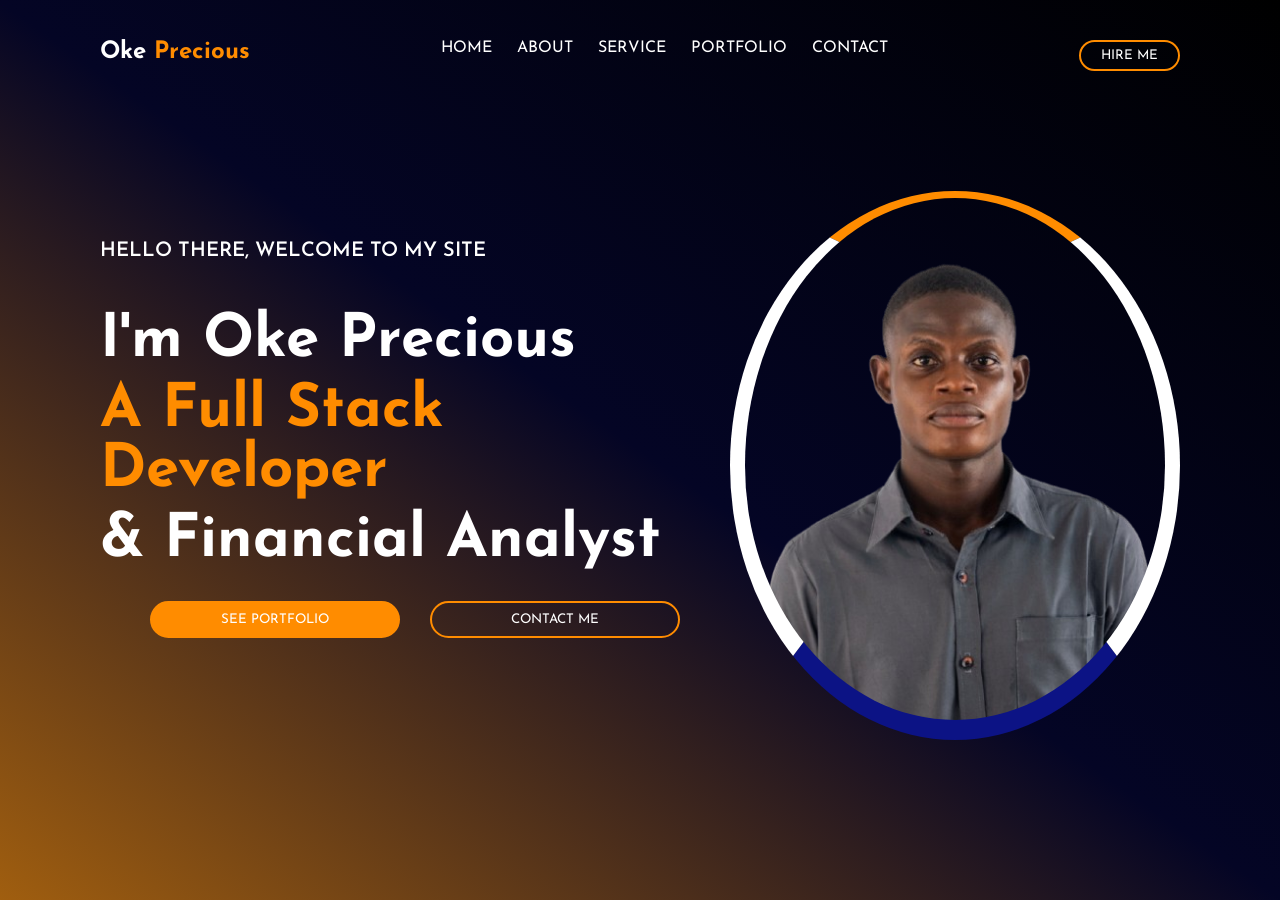
<file: index.html>
<!DOCTYPE html>
<html lang="en">
<head>
    <meta charset="UTF-8">
    <meta name="viewport" content="width=device-width, initial-scale=1.0">
    <title>Hero Page</title>
    <link rel="stylesheet" href="./style.css">
    <link rel="preconnect" href="https://fonts.googleapis.com">
    <link rel="preconnect" href="https://fonts.gstatic.com" crossorigin>
    <link href="https://fonts.googleapis.com/css2?family=Josefin+Sans:ital,wght@0,100..700;1,100..700&display=swap" rel="stylesheet">

</head>
<body>
    <nav class="navbar">
        <h2>
            Oke
            <span>Precious</span>
        </h2>

        <ul class="navList">
            <li><a href="#">HOME</a></li>
            <li><a href="#">ABOUT</a></li>
            <li><a href="#">SERVICE</a></li>
            <li><a href="./Portfolio Assignment/portfolionxtpage.html" target="_blank">PORTFOLIO</a></li>
            <li><a href="./Portfolio Assignment/portfolioass.html">CONTACT</a></li>
        </ul>

        <button class="hireMe">HIRE ME</button>
    </nav>
    <section>
        <div class="container1">
            <p>HELLO THERE, WELCOME TO MY SITE</p>
             <h1>I'm Oke Precious</h1>
             <h1 class="redTxt">A Full Stack Developer</h1>
             <h1>& Financial Analyst</h1>
             <div class="contactCon">
                <a href="./Portfolio Assignment/portfolionxtpage.html" target="_blank">
                    <button class="seePortfolio">See Portfolio</button>
                </a>
                <a href="./Portfolio Assignment/portfolioass.html" target="_blank">
                    <button class="contactMe">Contact me</button>
                </a>
             </div>
        </div>

        <div class="container2">
            <div class="myImage"></div>
        </div>
    </section>
</body>
</html>
</file>
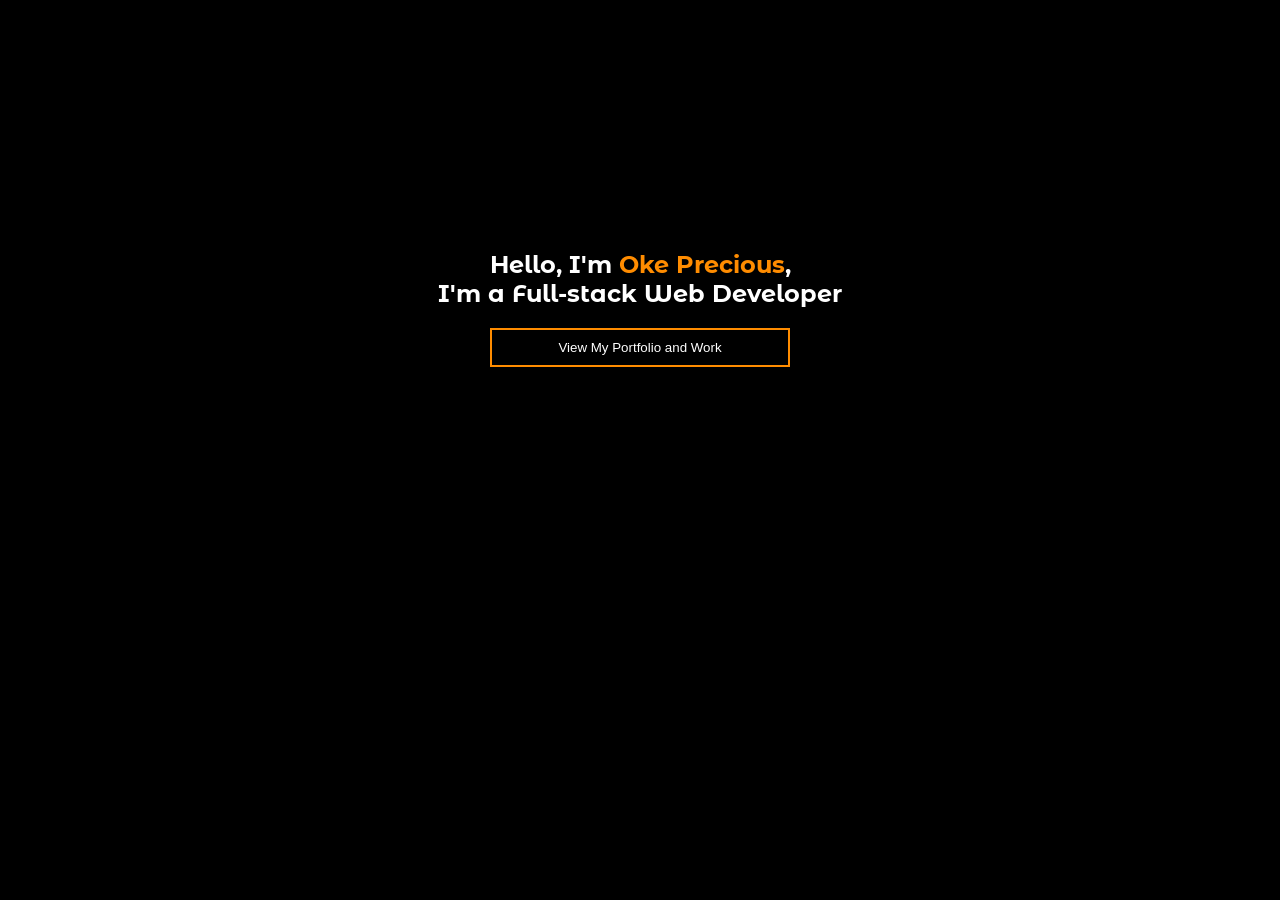
<file: Portfolio Assignment/portfolioass.html>
<!DOCTYPE html>
<html lang="en">
<head>
    <meta charset="UTF-8">
    <meta name="viewport" content="width=device-width, initial-scale=1.0">
    <link href="https://fonts.googleapis.com/css2?family=Montserrat+Alternates:ital,wght@1,800;1,900&display=swap" rel="stylesheet">
</head>
    <title>My Porfolio</title>
    
<body style="padding: 0; margin: 0; background-color: black; font-family:'Montserrat Alternates', sans-serif;">
    <div style="text-align: center; width: 100; margin-top: 250px; color: white;" >
        <h2>
            Hello, I'm 
            <span style="color: rgb(255, 140, 0);">Oke Precious</span>,
            <br>
            I'm a Full-stack Web Developer
        </h2>

        <a href="./portfolionxtpage.html" target="_blank">
            <button style="padding:10px; color: white; width: 300px; border: 2px solid rgb(255, 140, 0);; background-color: transparent;">
                View My Portfolio and Work
            </button>
        </a>
    </div>
</body>
</html>x
</file>
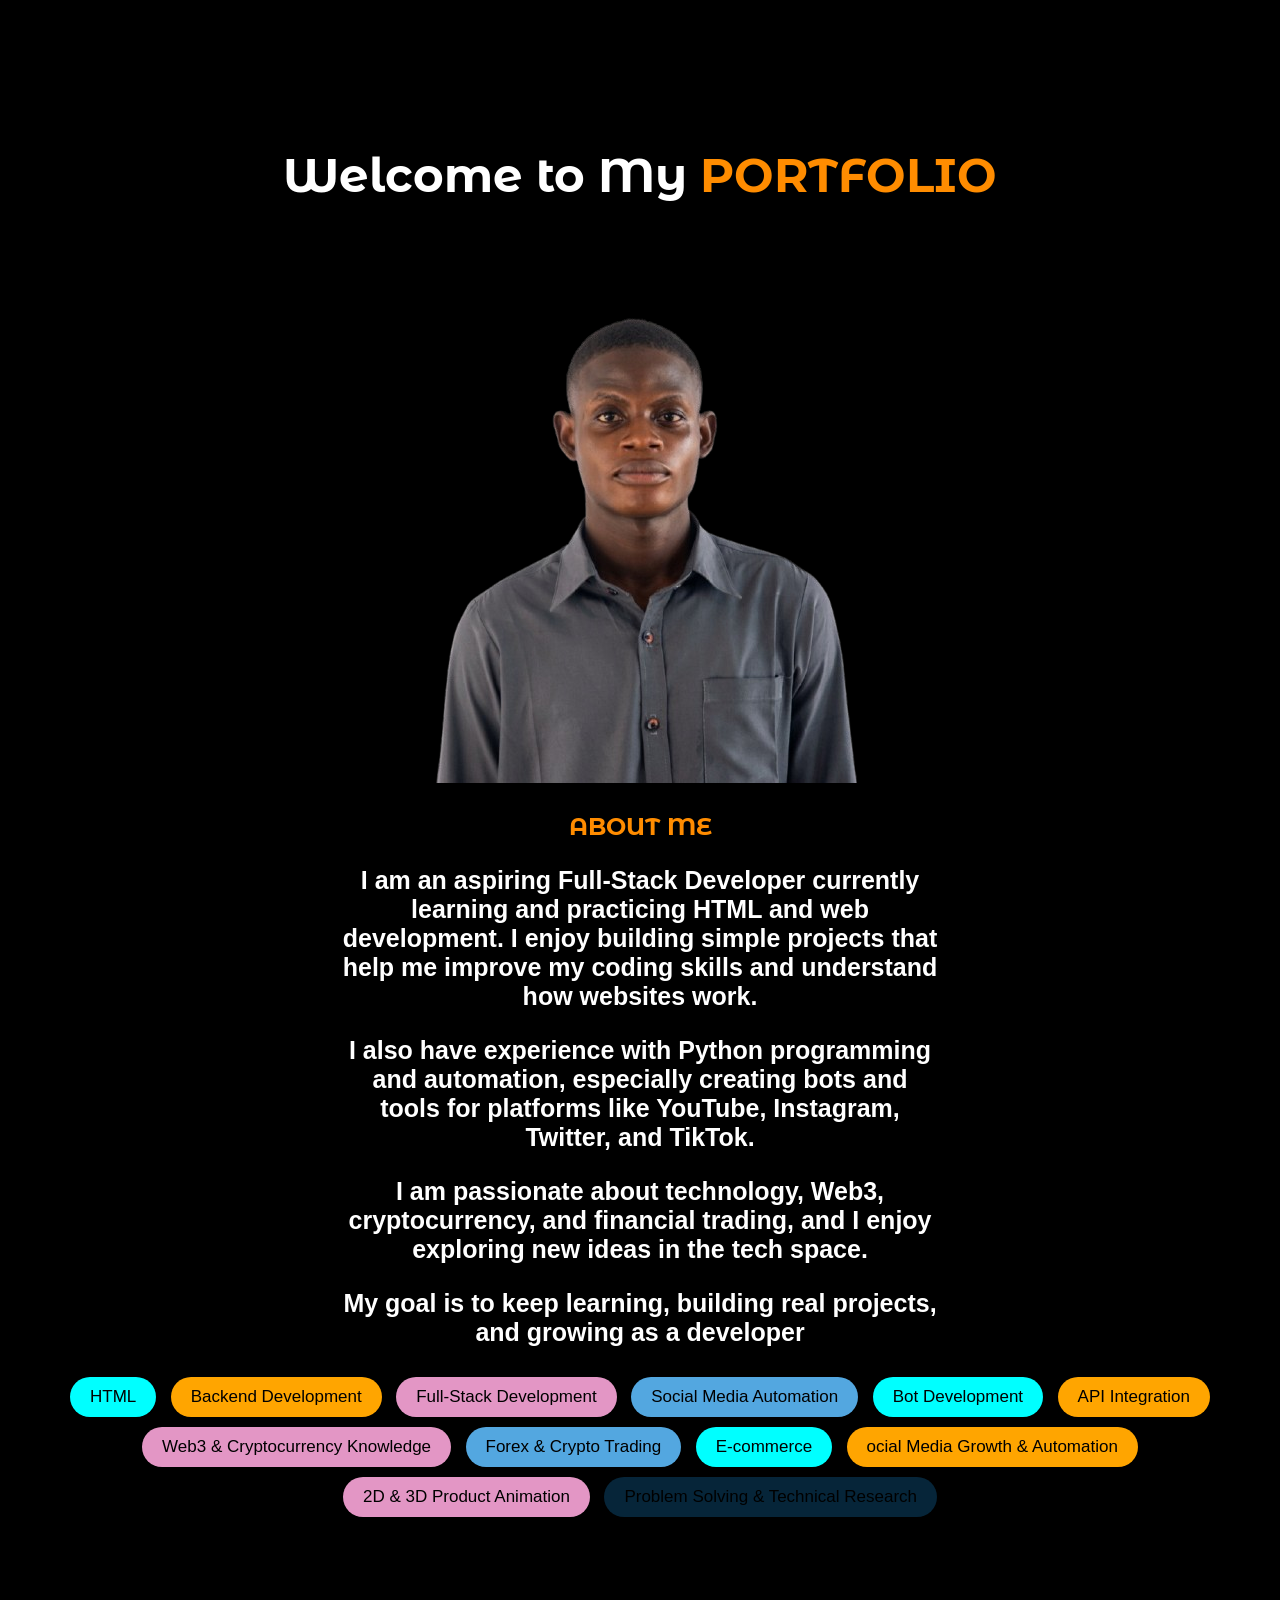
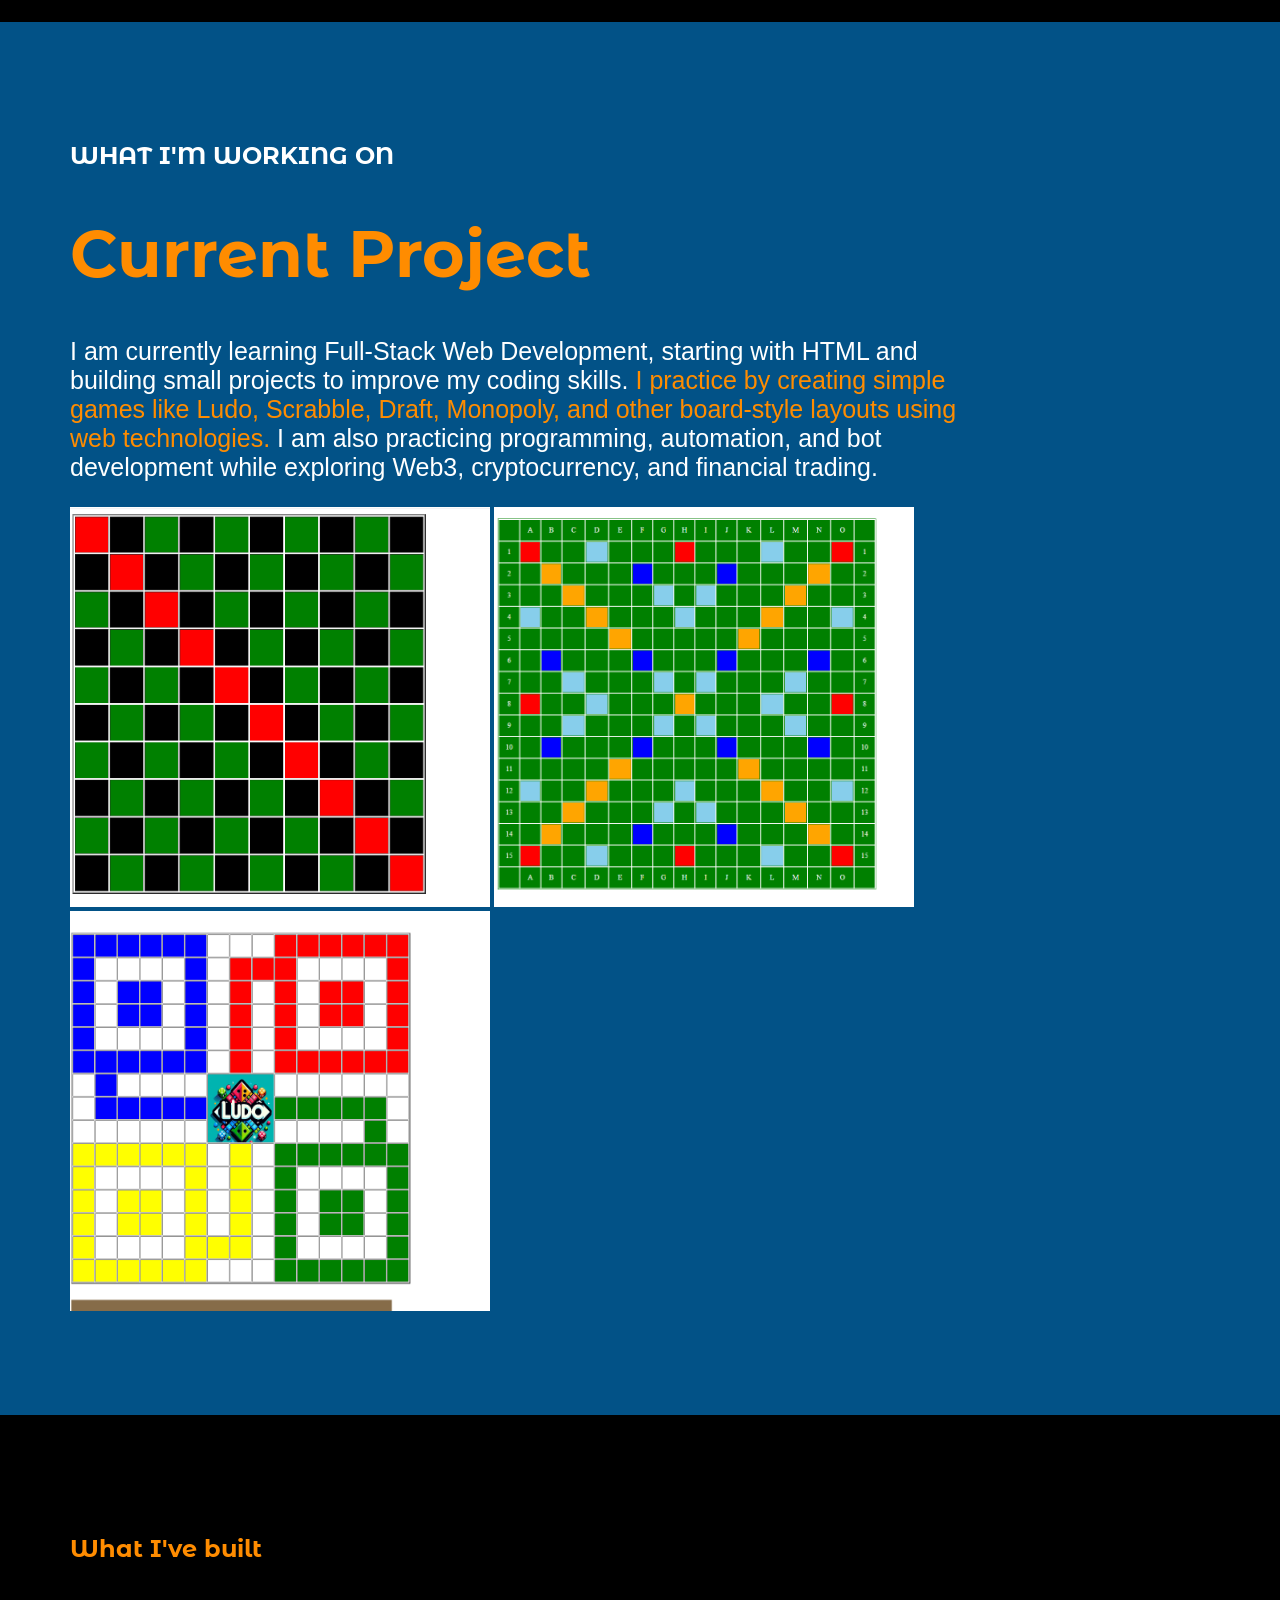
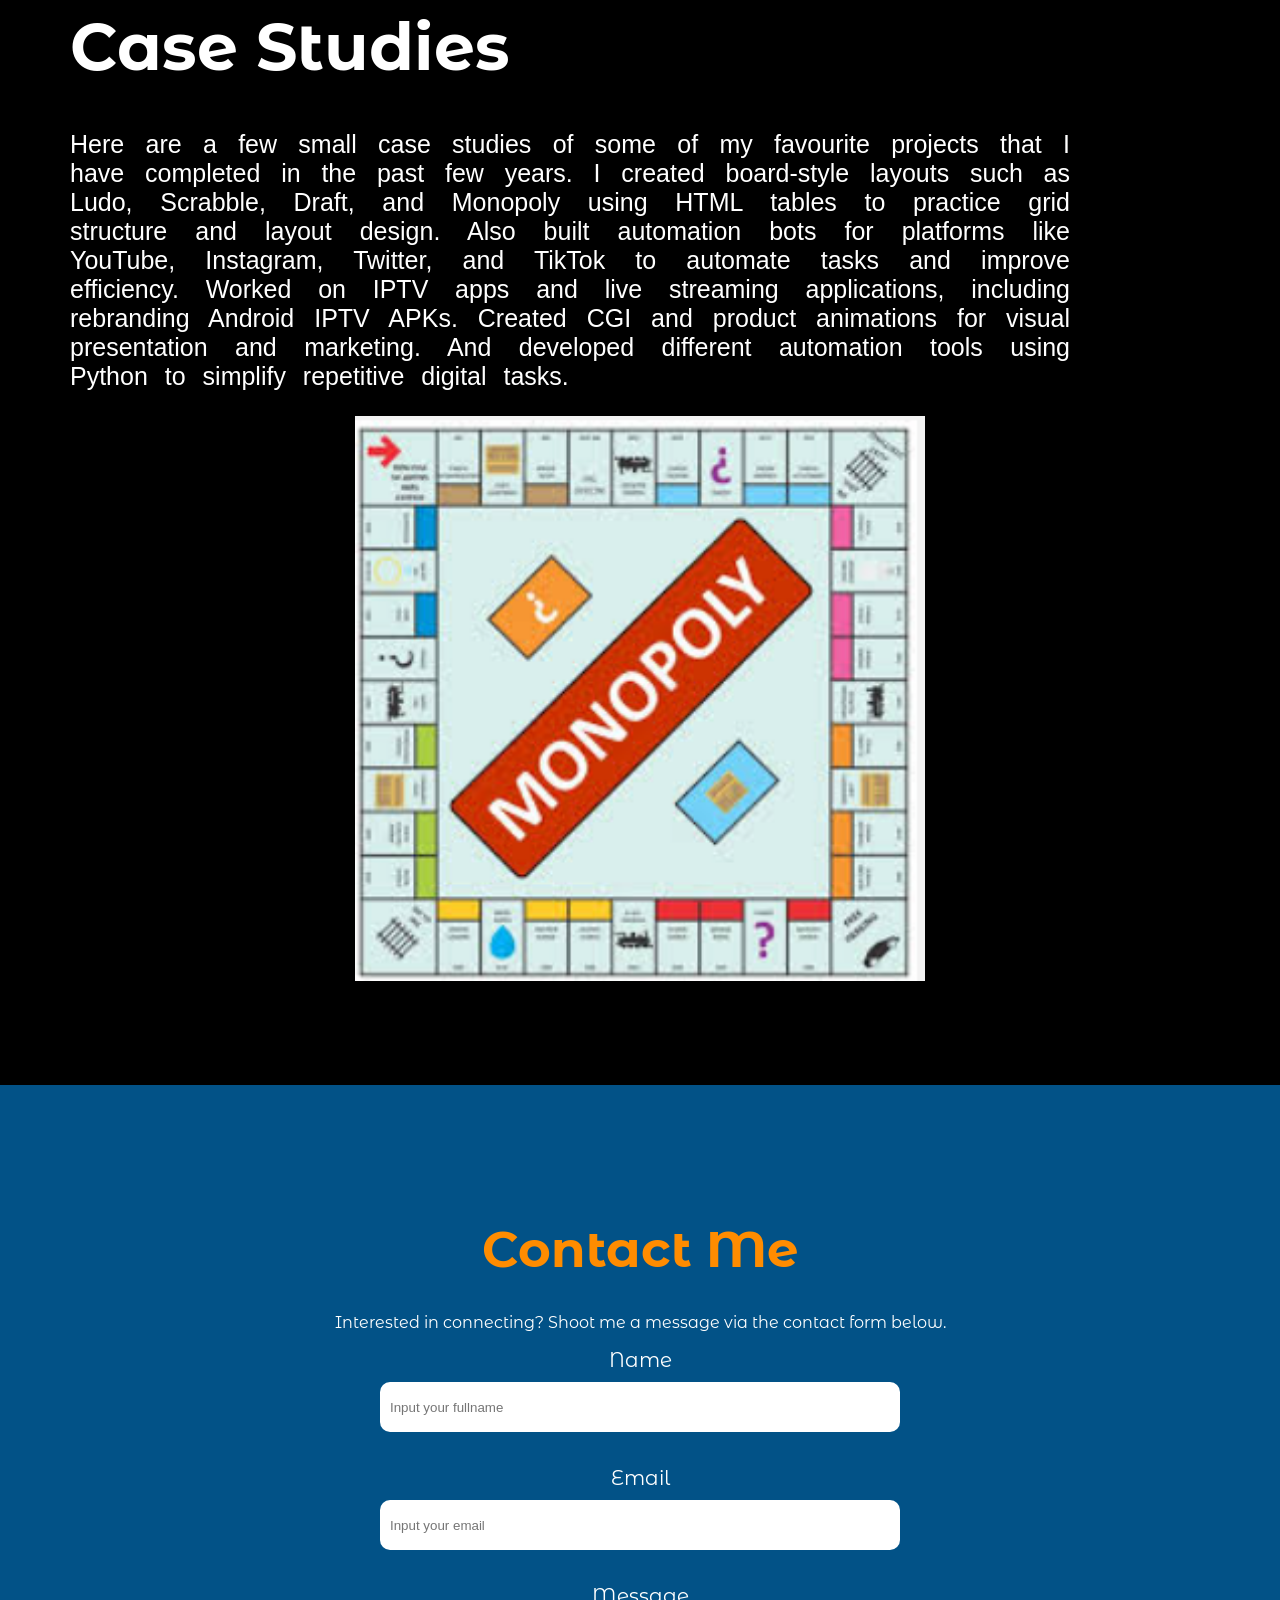
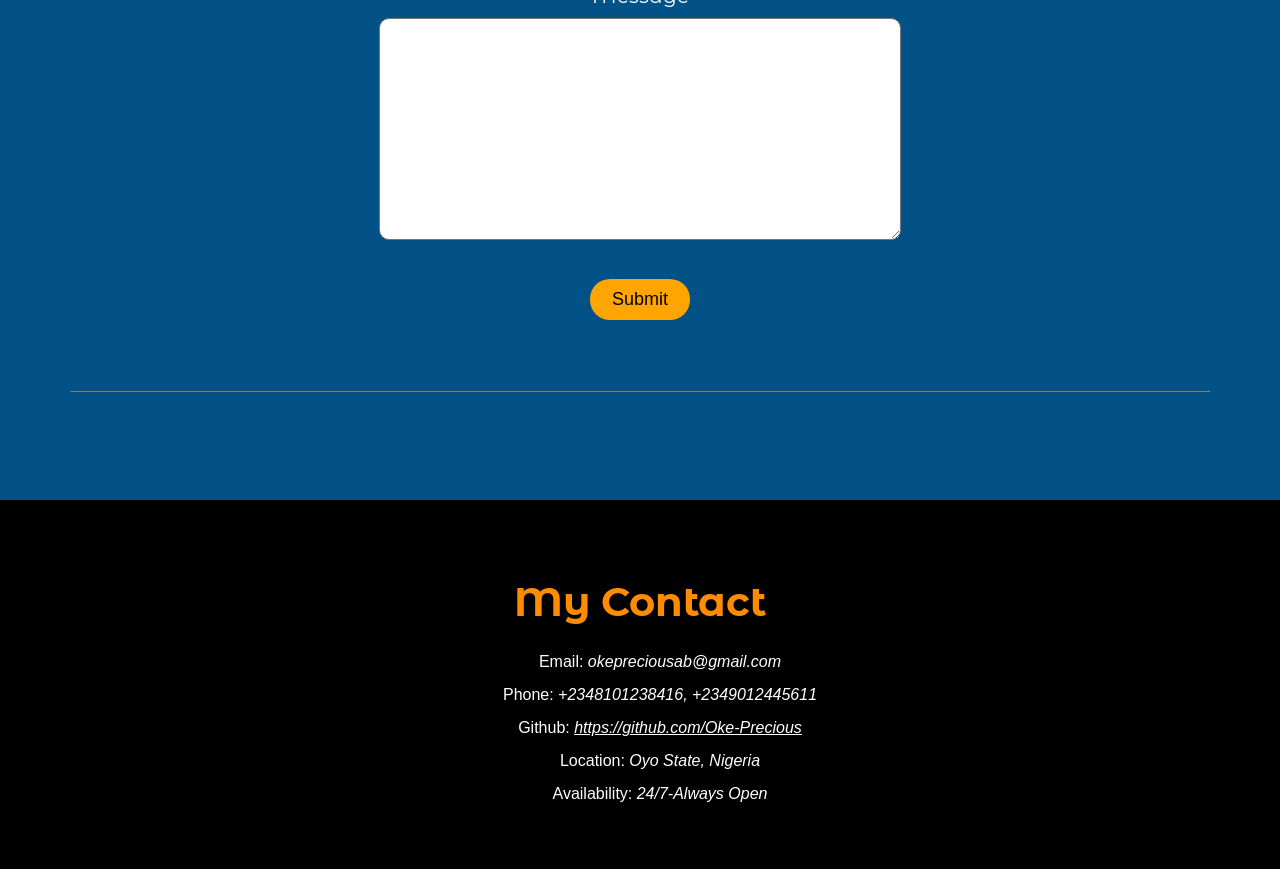
<file: Portfolio Assignment/portfolionxtpage.html>
<!DOCTYPE html>
<html lang="en">
<head>
    <meta charset="UTF-8">
    <meta name="viewport" content="width=device-width, initial-scale=1.0">
    <link href="https://fonts.googleapis.com/css2?family=Montserrat+Alternates:ital,wght@1,800;1,900&display=swap" rel="stylesheet">
    <title>Oke Precious Porfolio</title>
</head>
<body style="padding: 0; margin: 0; background-color: black; font-family:'Lucida Sans', 'Lucida Sans Regular', 'Lucida Grande', 'Lucida Sans Unicode', Geneva, Verdana, sans-serif;">   
    
    <div style="text-align: center; background-color: black; padding: 100px 40px; ">
        <div style="color: white; font-size: 40px;">
            <h3 style="font-family: 'Montserrat Alternates';">Welcome to My <span style="color: rgb(255, 140, 0);">PORTFOLIO</span></h3>
            <img src="./media/mypic.png" alt="">
        </div>
        <h2 style="color: rgb(255, 140, 0); font-family: 'Montserrat Alternates';">ABOUT ME</h2>
        <div style=" color: white; text-align: center; margin:20px 300px; font-size: 25px; font-weight: bold;">
            <p>I am an aspiring Full-Stack Developer currently learning and practicing HTML and web development. I enjoy building   simple projects that help me improve my coding skills and understand how websites work.</p>
            
            <p>I also have experience with Python programming and automation, especially creating bots and tools for platforms like     YouTube, Instagram, Twitter, and TikTok.</p>

            <p>I am passionate about technology, Web3, cryptocurrency, and financial trading, and I enjoy exploring new ideas in the    tech space.</p>

            <p>My goal is to keep learning, building real projects, and growing as a developer</p>
        </div>
    
        <div>
            <button style="padding:10px 20px; border-radius: 20px; border: none; margin: 5px; background-color: aqua; font-size:    17px; ">
                HTML
            </button>
            <button style="padding:10px 20px; border-radius: 20px; border: none; margin: 5px; background-color: orange; font-size:  17px; ">
                Backend Development
            </button>
            <button style="padding:10px 20px; border-radius: 20px; border: none; margin: 5px; background-color: #E396C5; font-size:     17px;">
                Full-Stack Development
            </button>
            <button style="padding:10px 20px; border-radius: 20px; border: none; margin: 5px; background-color: #53A7E0; font-size:     17px;">
                Social Media Automation
            </button>
            <button style="padding:10px 20px; border-radius: 20px; border: none; margin: 5px; background-color: aqua; font-size:    17px; ">
                Bot Development
            </button>
            <button style="padding:10px 20px; border-radius: 20px; border: none; margin: 5px; background-color: orange; font-size:  17px; ">
                API Integration
            </button>
            <button style="padding:10px 20px; border-radius: 20px; border: none; margin: 5px; background-color: #E396C5; font-size:     17px;">
                Web3 & Cryptocurrency Knowledge
            </button>
            <button style="padding:10px 20px; border-radius: 20px; border: none; margin: 5px; background-color: #53A7E0; font-size:     17px;">
                Forex & Crypto Trading
            </button>
             <button style="padding:10px 20px; border-radius: 20px; border: none; margin: 5px; background-color: aqua; font-size:   17px; ">
                E-commerce
            </button>
            <button style="padding:10px 20px; border-radius: 20px; border: none; margin: 5px; background-color: orange; font-size:  17px; ">
                ocial Media Growth & Automation
            </button>
            <button style="padding:10px 20px; border-radius: 20px; border: none; margin: 5px; background-color: #E396C5; font-size:     17px;">
                2D & 3D Product Animation
            </button>
            <button style="padding:10px 20px; border-radius: 20px; border: none; margin: 5px; background-color: #062539; font-size:     17px;">
                Problem Solving & Technical Research
            </button>
       
        </div>
    </div>

    <div style="background-color: #025287; color: white; padding: 100px 70px;">
        <div style="width: 900px;">
            <h2 style="font-family: 'Montserrat Alternates';">WHAT I'M WORKING ON</h2>
            <h1 style="font-size: 65px; color: rgb(255, 140, 0); font-family: 'Montserrat Alternates';">Current Project</h1>
            <p style="font-size: 25px;">
                I am currently learning Full-Stack Web Development, starting with HTML and building small projects to improve my coding skills. 
                <span style="color: rgb(255, 140, 0);">I practice by creating simple games like Ludo, Scrabble, Draft, Monopoly, and other board-style layouts using web technologies.</span>
                 I am also practicing programming, automation, and bot development while exploring Web3, cryptocurrency, and financial trading.

            </p>
        </div>

        <div>
            <img src="./media/draft (1).png" alt="" style="width: 420px; height: 400px;">
            <img src="./media/scrabble.png" alt="" style="width: 420px; height: 400px;">
            <img src="./media/ludo.png" alt="" style="width: 420px; height: 400px;">
        </div>
    </div>

    <div style="background-color: black; color: white; padding: 100px 70px;">
        <div style="width: 1000px;">
            <h2 style="color: rgb(255, 140, 0); font-family: 'Montserrat Alternates';">What I've built</h2>
            <h1 style="font-size: 65px; font-family: 'Montserrat Alternates';">Case Studies</h1>
            <p style="font-size: 25px; word-spacing: 10px; text-align: justify;">

                Here are a few small case studies of some of my favourite projects that I have completed in the past few years.
                I created board-style layouts such as Ludo, Scrabble, Draft, and Monopoly using HTML tables to practice grid structure and layout design.
                Also built automation bots for platforms like YouTube, Instagram, Twitter, and TikTok to automate tasks and improve efficiency.
                Worked on IPTV apps and live streaming applications, including rebranding Android IPTV APKs.
                Created CGI and product animations for visual presentation and marketing.
                And developed different automation tools using Python to simplify repetitive digital tasks. 
            </p>
        </div>
        <div style="text-align: center;">
            <img src="./media/Screenshot 2026-03-12 170747.png" alt="" width="50%">
        </div>
    </div>

    <div style="background-color: #025287; color: white; padding: 100px 70px; text-align: center;">
        <div style="font-family: 'Montserrat Alternates';">
            <h1 style="font-size: 50px; color: rgb(255, 140, 0);">Contact Me</h1>
            <p style="font-size: 20x;">Interested in connecting? Shoot me a message via the contact form below.</p>

            <form action="" style="font-size: 20px;" >
                <label for="">Name</label><br>
                <input type="text" placeholder="Input your fullname" style="width: 500px; height: 30px; margin: 10px; padding: 10px; border: none; border-radius: 10px;" required>
                <br><br>
                <label for="">Email</label><br>
                <input type="email" placeholder="Input your email" style="width: 500px; height: 30px; margin: 10px; padding: 10px; border: none; border-radius: 10px;" required>
                <br><br>
                <label for="">Message</label><br>
                <textarea name="" id="" style="width: 500px; margin: 10px; padding: 10px; height: 200px; border-radius: 10px;" required></textarea>
                <br><br>
                <input type="submit" style="background-color: orange; padding: 10px; width: 100px; border: none; border-radius: 20px; font-size: 18px;">
            </form>
        </div>

        <hr style="border-color: rgb(86, 141, 164); margin-top: 70px;">
    </div>

    
    <footer style="text-align: center; color: white; padding: 50px;">
        <h1 style="font-size: 40px; color: rgb(255, 140, 0); font-family: 'Montserrat Alternates';">My Contact</h1>
        <ul style="list-style: none;">
            <li style="margin: 15px;">Email: <i>okepreciousab@gmail.com</i></li>
            <li style="margin: 15px;">Phone: <i>+2348101238416, +2349012445611</i></li>
            <li style="margin: 15px;">Github: <a href="https://github.com/Oke-Precious" style="color: white;"><i>https://github.com/Oke-Precious</i></a></li>
            <li style="margin: 15px;">Location: <i>Oyo State, Nigeria</i></li>
            <li style="margin: 15px;">Availability: <i>24/7-Always Open</i></li>
        </ul>
    </footer>
   

    
</body>
</html>
</file>
<file: style.css>
*{
    padding: 0;
    margin: 0;
    font-family: "Josefin Sans", sans-serif;
    /* border: 1px solid white; */
}
body{
    background-image: linear-gradient(35deg, rgb(160, 94, 15) 0%, rgb(4, 5, 37) 50%,  black 100%) ;
    background-repeat: no-repeat;
    background-size: cover;
    height: 100vh;
    width: 100%;
    color: white;
}
.navbar{
    padding: 40px 100px;
    display: flex;
    justify-content: space-between;
}
.navbar .navList{
    list-style-type: none;
    display: flex;
    gap: 25px;
}
.navbar .navList li a{
    color: white;
    text-decoration: none;
}
.navbar .navList li:hover{
    color: rgb(255, 140, 0);
    font-weight: 600;
    padding: 7px 10px 5px 10px;
    border-radius: 20px;
    border: solid 2px rgb(255, 140, 0);
    
}
.navbar .hireMe{
    background-color: transparent;
    color: white;
    padding: 7px 20px;
    border-radius: 20px;
    border: solid 2px rgb(255, 140, 0);
}
.navbar .helpMe:hover{
    background-color: rgba(255, 255, 255, 0.415);
    color: black;
    /* padding: 7px 30px; */
}
.navbar h2 span{
    color: rgb(255, 140, 0);
}
section{
    padding:80px 100px;
    display: flex;
    justify-content:space-between;
}

.container1 p{
    font-weight: 600;
    margin: 50px 0;
    font-size: 20px;
}
.container1 h1{
    font-size: 60px;
    margin: 10px 0;
}
.container1 .redTxt{
    color: rgb(255, 140, 0);
}

.container2 .myImage{
    border: solid 10px transparent;
    /* width: 100%; */
    width: 420px;
    background-image: url(./media/mypic.png);
    height: 58vh;
    background-repeat: no-repeat;
    background-size:cover;
    background-position:center;
    border-bottom:20px solid #0C1385 ;
    border-left:15px solid white;
    border-top: 7px solid  rgb(255, 140, 0);
    border-right: 15px solid white;
    border-radius: 50%;
}
.contactCon{
    display: flex;
    justify-content:center;
    gap: 30px;
    margin: 30px 0;
}
.contactCon button{
    width: 250px;
    padding: 10px;
    text-transform: uppercase;  
    border-radius: 20px;
    color: white;
    background-color:transparent;
    border: 2px solid rgb(255, 140, 0);
}
.contactCon .seePortfolio{
    background-color:rgb(255, 140, 0);
}
.contactCon .seePortfolio:hover{
    background-color:transparent;
}
.contactCon .contactMe:hover{
    background-color: rgb(255, 140, 0);
}
</file>
